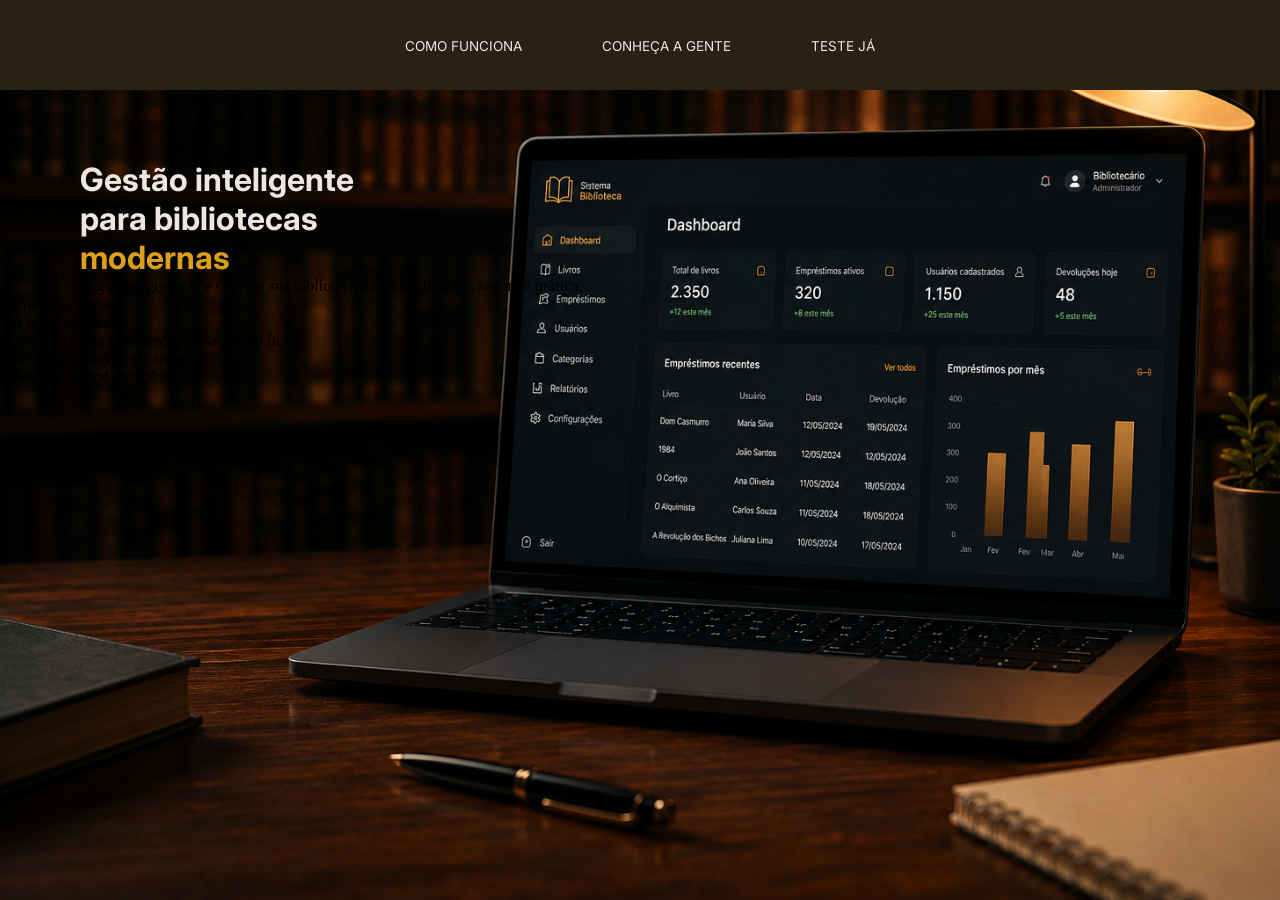
<file: index.html>
<!DOCTYPE html>
<html lang="pt-br">

<head>
    <meta charset="UTF-8">
    <meta name="viewport" content="width=device-width, initial-scale=1.0">
    <title>Document</title>
    <link rel="stylesheet" href="/css/landingpage.css">
   <link rel="preconnect" href="https://fonts.googleapis.com">
  <link rel="preconnect" href="https://fonts.gstatic.com" crossorigin>
  <link href="https://fonts.googleapis.com/css2?family=Inter:wght@100..900&family=Playfair+Display:ital,wght@0,400..900;1,400..900&display=swap" rel="stylesheet">

</head>

<body>
    <div class="page">

        <nav class="nav">
            <ul class="nav-list">
                
                <li class="nav-link"><a href="#">COMO FUNCIONA</a></li>
                <li class="nav-link"><a href="#">CONHEÇA A GENTE</a></li>
                <li class="nav-link"><a href="#">TESTE JÁ</a></li>
                
            </ul>
        </nav>

        <main class="hero">
            <div class="hero-texts">
                <h1 class="hero-title">Gestão inteligente <br> para bibliotecas <br><span> modernas</span></h1>
                <p class="hero-subtitle">Organize, gerencie e conecte sua biblioteca de forma ficiente, segura e prática.</p>
            </div>
            <div class="hero-icons">
                <div class="icon-card"></div>
                <div class="icon-card"></div>
                <div class="icon-card"></div>
                <div class="icon-card"></div>
            </div>

            <div class="her-buttons-container">
                <div class="buttons-hero"><p>Começar agora &rArr;</p></div>
                <div class="buttons-hero">Ver funcionalidades</div>
            </div>

            <div class="glass">
                <p>"Com o Sistema Biblioteca, nossa gestão ficou <br> mais simples, ágil e eficiente."</p>
                <h5>-Biblioteca Central &star;&star;&star;&star;&star;</h5>
            </div>
        </main>
    </div>
</body>

</html>
</file>
<file: css/landingpage.css>
@import url('https://fonts.googleapis.com/css2?family=Inter:wght@400;500;600;700&family=Playfair+Display:wght@400;500;600;700&display=swap');

*{
    margin: 0;
    padding: 0;
}
.nav {
    position: absolute;
    display: flex;
    justify-content: center;
    height: 10vh;
    width: 100%;
    background-color: #2a2116;
    z-index: 100;
    margin: 0;
}
.nav-link a{
    font-size: 13.5px;
    text-decoration: none;
    font-family: "Inter", sans-serif;
    color: #EDE7E0;
    
}
.nav-list{
    display: flex;
    align-items: center;
    justify-content: center;
    gap: 5rem;
    list-style: none;
    font-family: 'Inter';
    margin: 0;
}

.hero{
    position: absolute;
    background-image: url(/assets/hero-BG.png);
    height: 100vh;
    width: 100%;
    background-size: cover;
    background-position: center;
}

.hero-texts{
    margin-top: 10rem;
    margin-left: 5rem;
}
.hero-texts span{
    color: #DAA017;
}

.hero-title{
    color: #EDE7E0;
    font-family: 'Inter';
}
</file>
